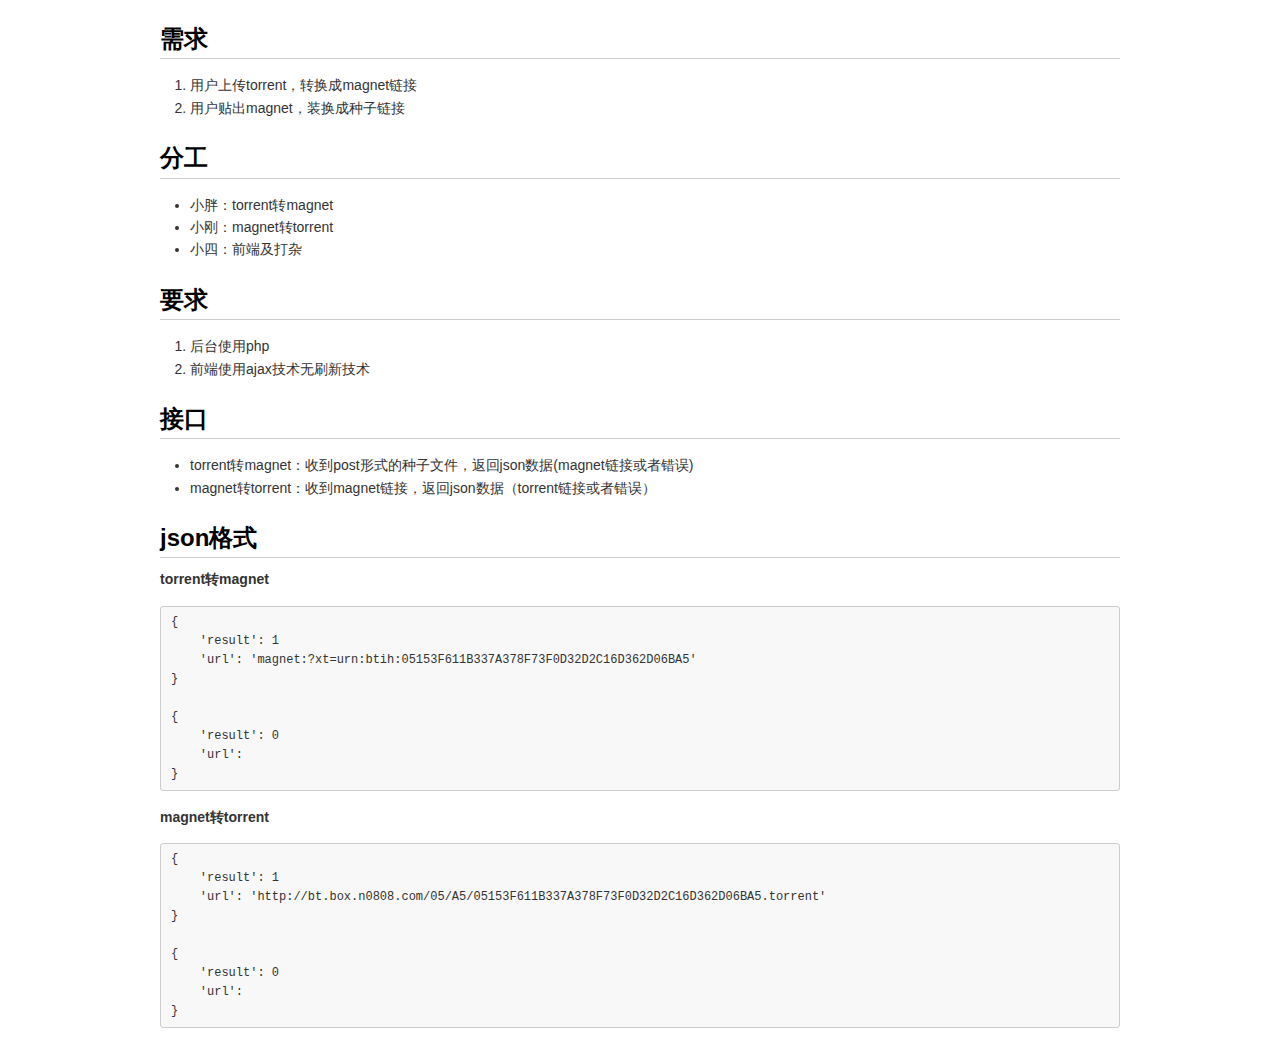
<file: doc/需求.html>
<!DOCTYPE html PUBLIC "-//W3C//DTD XHTML 1.0 Transitional//EN" "http://www.w3.org/TR/xhtml1/DTD/xhtml1-transitional.dtd">
<html xmlns="http://www.w3.org/1999/xhtml" xml:lang="en" lang="en">
<head>
<title>新建文本文档</title>
<meta http-equiv="Content-Type" content="text/html; charset=utf-8" />
<style type="text/css">
/* GitHub stylesheet for MarkdownPad */
/* Author: Nicolas Hery - http://nicolashery.com */
/* Version: d5e7ce436666e7d4a2eeb12e7f8261dacceb3565 */
/* Source: https://github.com/nicolahery/markdownpad-github */

/* RESET
=============================================================================*/

html, body, div, span, applet, object, iframe, h1, h2, h3, h4, h5, h6, p, blockquote, pre, a, abbr, acronym, address, big, cite, code, del, dfn, em, img, ins, kbd, q, s, samp, small, strike, strong, sub, sup, tt, var, b, u, i, center, dl, dt, dd, ol, ul, li, fieldset, form, label, legend, table, caption, tbody, tfoot, thead, tr, th, td, article, aside, canvas, details, embed, figure, figcaption, footer, header, hgroup, menu, nav, output, ruby, section, summary, time, mark, audio, video {
  margin: 0;
  padding: 0;
  border: 0;
}

/* BODY
=============================================================================*/

body {
  font-family: Helvetica, arial, freesans, clean, sans-serif;
  font-size: 14px;
  line-height: 1.6;
  color: #333;
  background-color: #fff;
  padding: 20px;
  max-width: 960px;
  margin: 0 auto;
}

body>*:first-child {
  margin-top: 0 !important;
}

body>*:last-child {
  margin-bottom: 0 !important;
}

/* BLOCKS
=============================================================================*/

p, blockquote, ul, ol, dl, table, pre {
  margin: 15px 0;
}

/* HEADERS
=============================================================================*/

h1, h2, h3, h4, h5, h6 {
  margin: 20px 0 10px;
  padding: 0;
  font-weight: bold;
  -webkit-font-smoothing: antialiased;
}

h1 tt, h1 code, h2 tt, h2 code, h3 tt, h3 code, h4 tt, h4 code, h5 tt, h5 code, h6 tt, h6 code {
  font-size: inherit;
}

h1 {
  font-size: 28px;
  color: #000;
}

h2 {
  font-size: 24px;
  border-bottom: 1px solid #ccc;
  color: #000;
}

h3 {
  font-size: 18px;
}

h4 {
  font-size: 16px;
}

h5 {
  font-size: 14px;
}

h6 {
  color: #777;
  font-size: 14px;
}

body>h2:first-child, body>h1:first-child, body>h1:first-child+h2, body>h3:first-child, body>h4:first-child, body>h5:first-child, body>h6:first-child {
  margin-top: 0;
  padding-top: 0;
}

a:first-child h1, a:first-child h2, a:first-child h3, a:first-child h4, a:first-child h5, a:first-child h6 {
  margin-top: 0;
  padding-top: 0;
}

h1+p, h2+p, h3+p, h4+p, h5+p, h6+p {
  margin-top: 10px;
}

/* LINKS
=============================================================================*/

a {
  color: #4183C4;
  text-decoration: none;
}

a:hover {
  text-decoration: underline;
}

/* LISTS
=============================================================================*/

ul, ol {
  padding-left: 30px;
}

ul li > :first-child, 
ol li > :first-child, 
ul li ul:first-of-type, 
ol li ol:first-of-type, 
ul li ol:first-of-type, 
ol li ul:first-of-type {
  margin-top: 0px;
}

ul ul, ul ol, ol ol, ol ul {
  margin-bottom: 0;
}

dl {
  padding: 0;
}

dl dt {
  font-size: 14px;
  font-weight: bold;
  font-style: italic;
  padding: 0;
  margin: 15px 0 5px;
}

dl dt:first-child {
  padding: 0;
}

dl dt>:first-child {
  margin-top: 0px;
}

dl dt>:last-child {
  margin-bottom: 0px;
}

dl dd {
  margin: 0 0 15px;
  padding: 0 15px;
}

dl dd>:first-child {
  margin-top: 0px;
}

dl dd>:last-child {
  margin-bottom: 0px;
}

/* CODE
=============================================================================*/

pre, code, tt {
  font-size: 12px;
  font-family: Consolas, "Liberation Mono", Courier, monospace;
}

code, tt {
  margin: 0 0px;
  padding: 0px 0px;
  white-space: nowrap;
  border: 1px solid #eaeaea;
  background-color: #f8f8f8;
  border-radius: 3px;
}

pre>code {
  margin: 0;
  padding: 0;
  white-space: pre;
  border: none;
  background: transparent;
}

pre {
  background-color: #f8f8f8;
  border: 1px solid #ccc;
  font-size: 13px;
  line-height: 19px;
  overflow: auto;
  padding: 6px 10px;
  border-radius: 3px;
}

pre code, pre tt {
  background-color: transparent;
  border: none;
}

/* QUOTES
=============================================================================*/

blockquote {
  border-left: 4px solid #DDD;
  padding: 0 15px;
  color: #777;
}

blockquote>:first-child {
  margin-top: 0px;
}

blockquote>:last-child {
  margin-bottom: 0px;
}

/* HORIZONTAL RULES
=============================================================================*/

hr {
  clear: both;
  margin: 15px 0;
  height: 0px;
  overflow: hidden;
  border: none;
  background: transparent;
  border-bottom: 4px solid #ddd;
  padding: 0;
}

/* TABLES
=============================================================================*/

table th {
  font-weight: bold;
}

table th, table td {
  border: 1px solid #ccc;
  padding: 6px 13px;
}

table tr {
  border-top: 1px solid #ccc;
  background-color: #fff;
}

table tr:nth-child(2n) {
  background-color: #f8f8f8;
}

/* IMAGES
=============================================================================*/

.markdown-body img {
  max-width: 100%
}
</style>
</head>
<body>
<h2>需求</h2>
<ol>
<li>用户上传torrent，转换成magnet链接  </li>
<li>用户贴出magnet，装换成种子链接  </li>
</ol>
<h2>分工</h2>
<ul>
<li>小胖：torrent转magnet</li>
<li>小刚：magnet转torrent</li>
<li>小四：前端及打杂</li>
</ul>
<h2>要求</h2>
<ol>
<li>后台使用php</li>
<li>前端使用ajax技术无刷新技术</li>
</ol>
<h2>接口</h2>
<ul>
<li>torrent转magnet：收到post形式的种子文件，返回json数据(magnet链接或者错误)</li>
<li>magnet转torrent：收到magnet链接，返回json数据（torrent链接或者错误）</li>
</ul>
<h2>json格式</h2>
<p><strong>torrent转magnet</strong></p>
<pre><code>{
    'result': 1
    'url': 'magnet:?xt=urn:btih:05153F611B337A378F73F0D32D2C16D362D06BA5'
}

{
    'result': 0
    'url': 
}
</code></pre>

<p><strong>magnet转torrent</strong></p>
<pre><code>{
    'result': 1
    'url': 'http://bt.box.n0808.com/05/A5/05153F611B337A378F73F0D32D2C16D362D06BA5.torrent'
}

{
    'result': 0
    'url': 
}
</code></pre>


</body>
</html>
<!-- This document was created with MarkdownPad, the Markdown editor for Windows (http://markdownpad.com) -->
</file>
